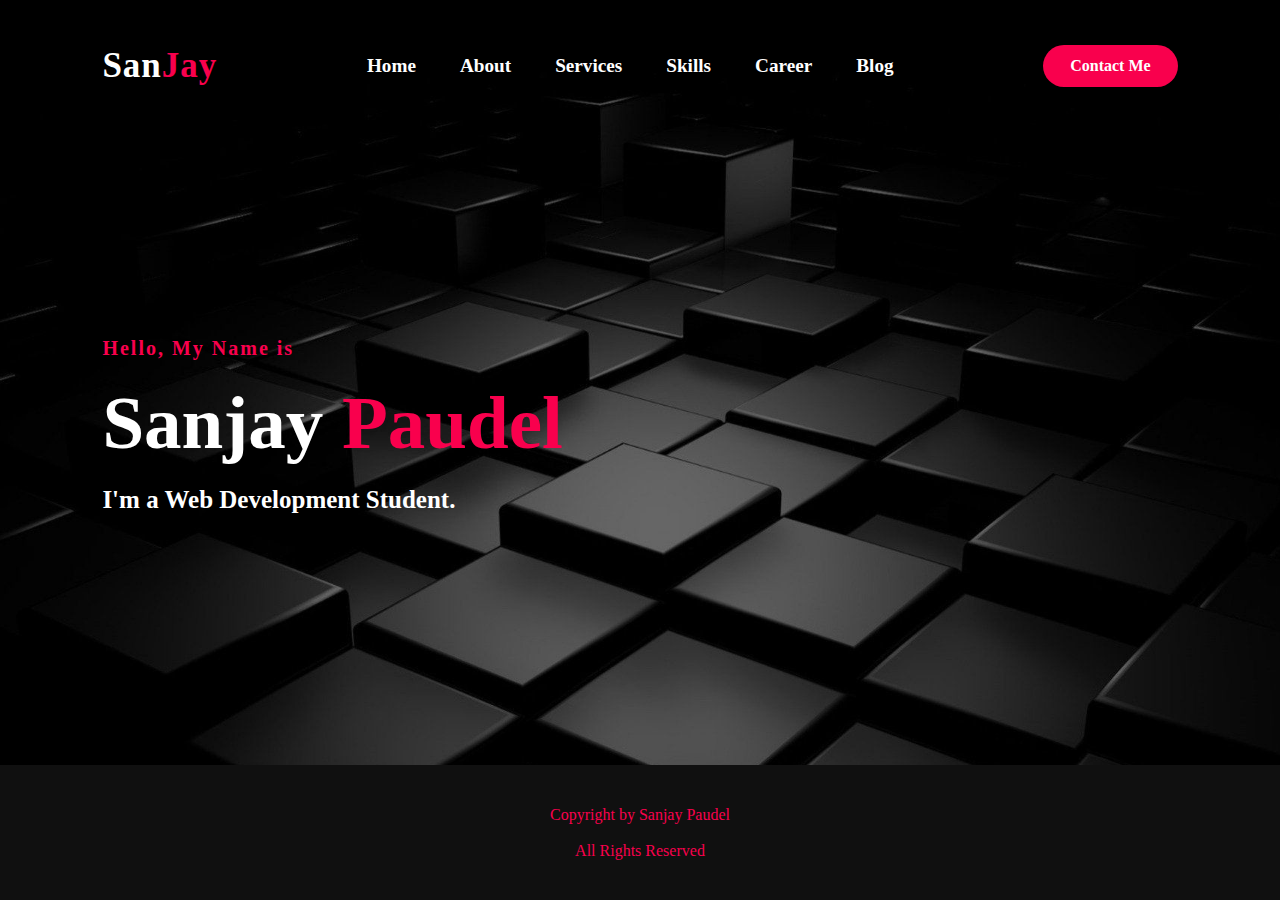
<file: index.html>
<!DOCTYPE html>
<html>
    <head>
        <title> Portfolio</title>
        <meta name="viewport" content="width=device-width, initial-scale=1">
        <link rel="stylesheet" href="Style.css">
        
    </head>
    <body> <!--header section-->
        <header>
            <div class="hero">
            <nav>
                <h2 class="logo">San<span>Jay</span></h2>
                <ul>
                    <li><a href="#">Home</a></li>
                    <li><a href="about.html">About</a></li>
                    <li><a href="services.html">Services</a></li>
                    <li><a href="skills.html">Skills</a></li>
                    <li><a href="career.html">Career</a></li>
                    <li><a href="https://sanjaywin.wordpress.com/">Blog</a></li>
                    
                </ul>
               <a href="contact.html" class="btn">Contact Me</a>
            </nav>
        </header>
            <div class="content">
                <h4>Hello, My Name is </h4>
                <h1>Sanjay <span>Paudel</span></h1>
                <h3>I'm a Web Development Student.</h3>
                
            </div>
        </div>
        <footer>
            <p> <span>Copyright by Sanjay Paudel</span></p><br>
            <p> <span>All Rights Reserved</span></p>

           
        </footer>
    </body>
</html>
</file>
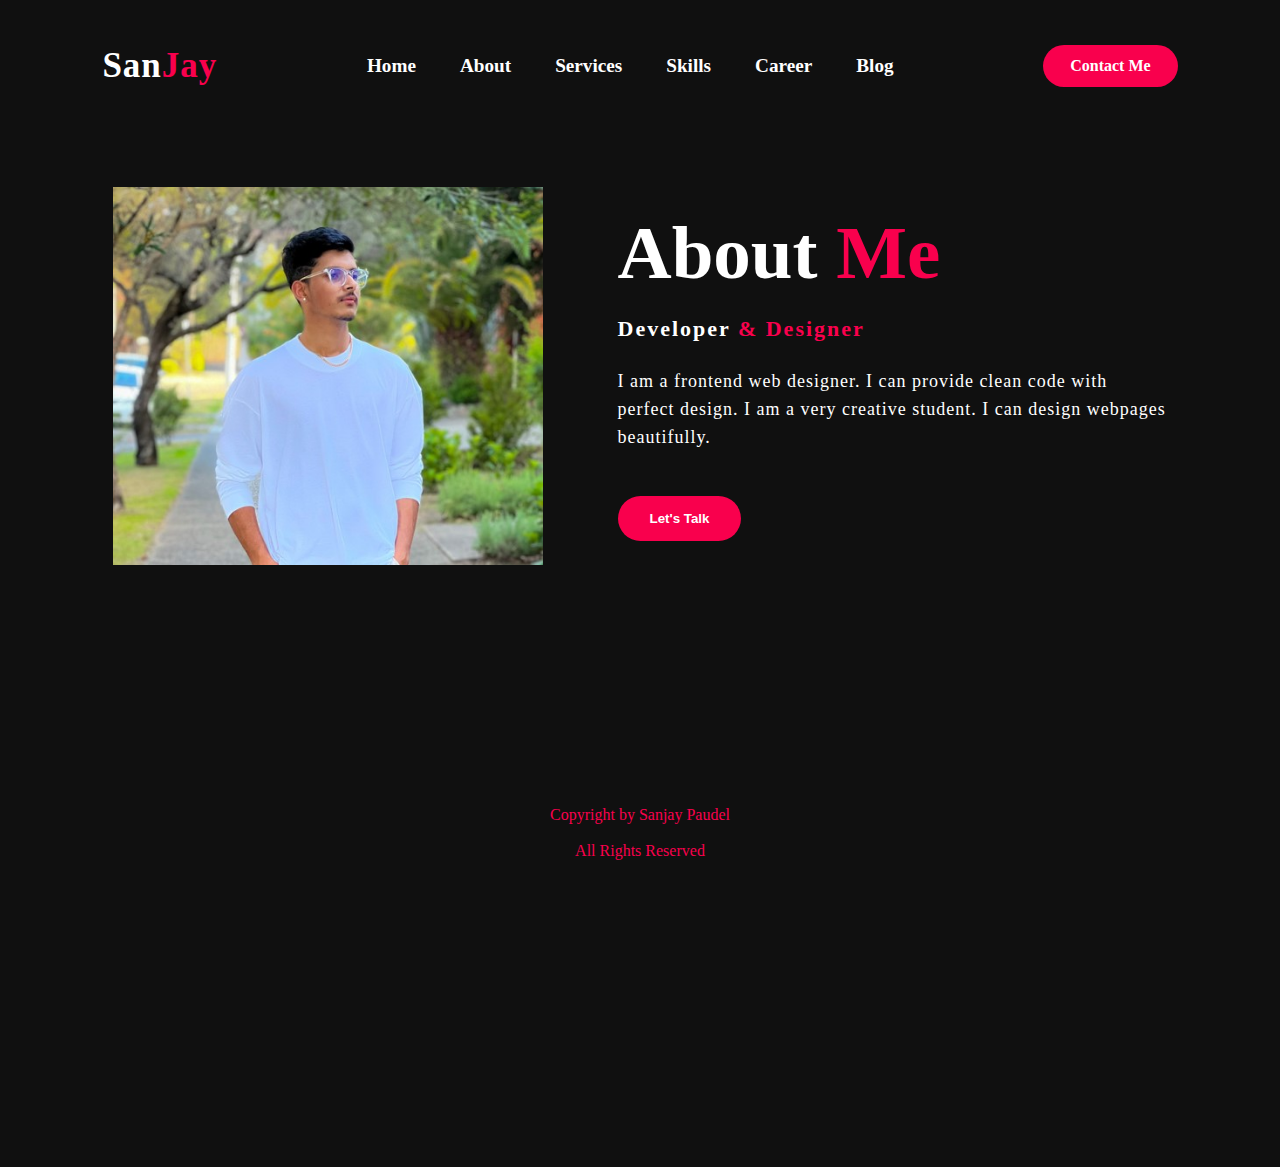
<file: about.html>
<!DOCTYPE html>
<html>
    <head>
        <title> Portfolio</title>
        <meta name="viewport" content="width=device-width, initial-scale=1">
        <link rel="stylesheet" href="Style.css">
    </head>
    <body>
        <!--header section-->
        <header>
            <div class="ab">
            <nav>
                <h2 class="logo">San<span>Jay</span></h2>
                <ul>
                    <li><a href="index.html">Home</a></li>
                    <li><a href="#">About</a></li>
                    <li><a href="services.html">Services</a></li>
                    <li><a href="skills.html">Skills</a></li>
                    <li><a href="career.html">Career</a></li>
                    <li><a href="https://sanjaywin.wordpress.com/">Blog</a></li>
                    
                </ul>
               <a href="contact.html" class="btn">Contact Me</a>
            </nav></header>
        </div>
        <section class="about">
            <div class="main">
                <img src="about.jpg" >
                <div class="about-text">
                    <h2>About <span>Me</span></h2>
                    <h5>Developer <span>& Designer</span></h5>
                    <p>I am a frontend web designer. I can provide clean code 
                        with perfect design. I am a very creative student. I 
                        can design webpages beautifully.
                    </p>
                    <button onclick="window.location.href='https://www.linkedin.com/in/sanjay-paudel-978182278/'">Let's Talk</button>
                </div>
            </div>
        </section>
        <footer>
            <p> <span>Copyright by Sanjay Paudel</span></p><br>
            <p> <span>All Rights Reserved</span></p>

           
        </footer>
    </body>
</html>
</file>
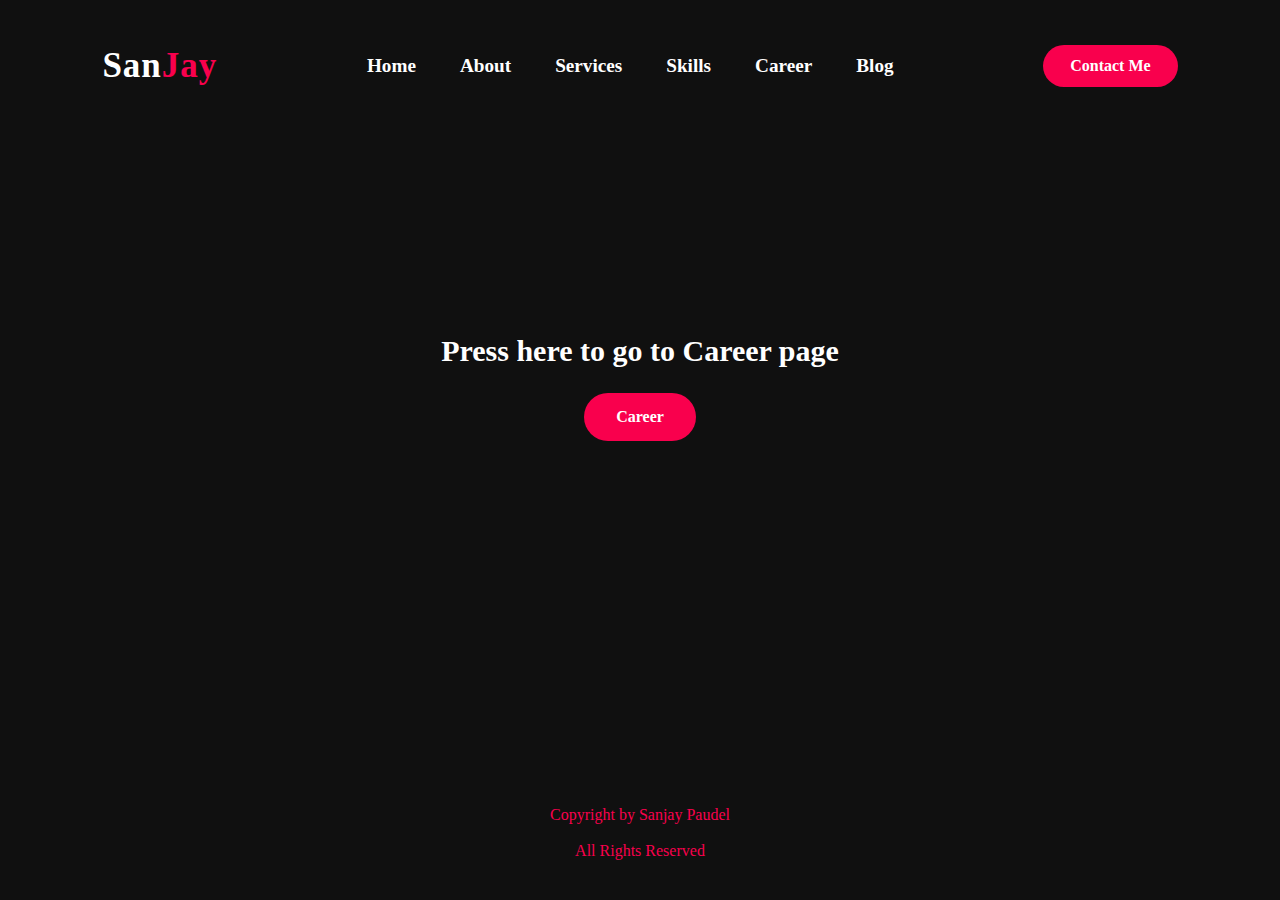
<file: career.html>
<!DOCTYPE html>
<html>
    <head>
        <title> Portfolio</title>
        <meta name="viewport" content="width=device-width, initial-scale=1">
        <link rel="stylesheet" href="Style.css">
    </head>
    <body>
        <!--header section-->
        <header>
            <div class="ab">
            <nav>
                <h2 class="logo">San<span>Jay</span></h2>
                <ul>
                    <li><a href="index.html">Home</a></li>
                    <li><a href="about.html">About</a></li>
                    <li><a href="services.html">Services</a></li>
                    <li><a href="skills.html">Skills</a></li>
                    <li><a href="#">Career</a></li>
                    <li><a href="https://sanjaywin.wordpress.com/">Blog</a></li>
                    
                </ul>
               <a href="contact.html" class="btn">Contact Me</a>
            </nav></header>
        </div>
        <div class="Career">
            <p>Press here to go to Career page</p>
            <a class="button-three" href="https://www.linkedin.com/in/sanjay-paudel-978182278/">Career</a>
        </div>
 
    <footer>
        <p> <span>Copyright by Sanjay Paudel</span></p><br>
        <p> <span>All Rights Reserved</span></p>

       
    </footer>
</body>
</html>
</file>
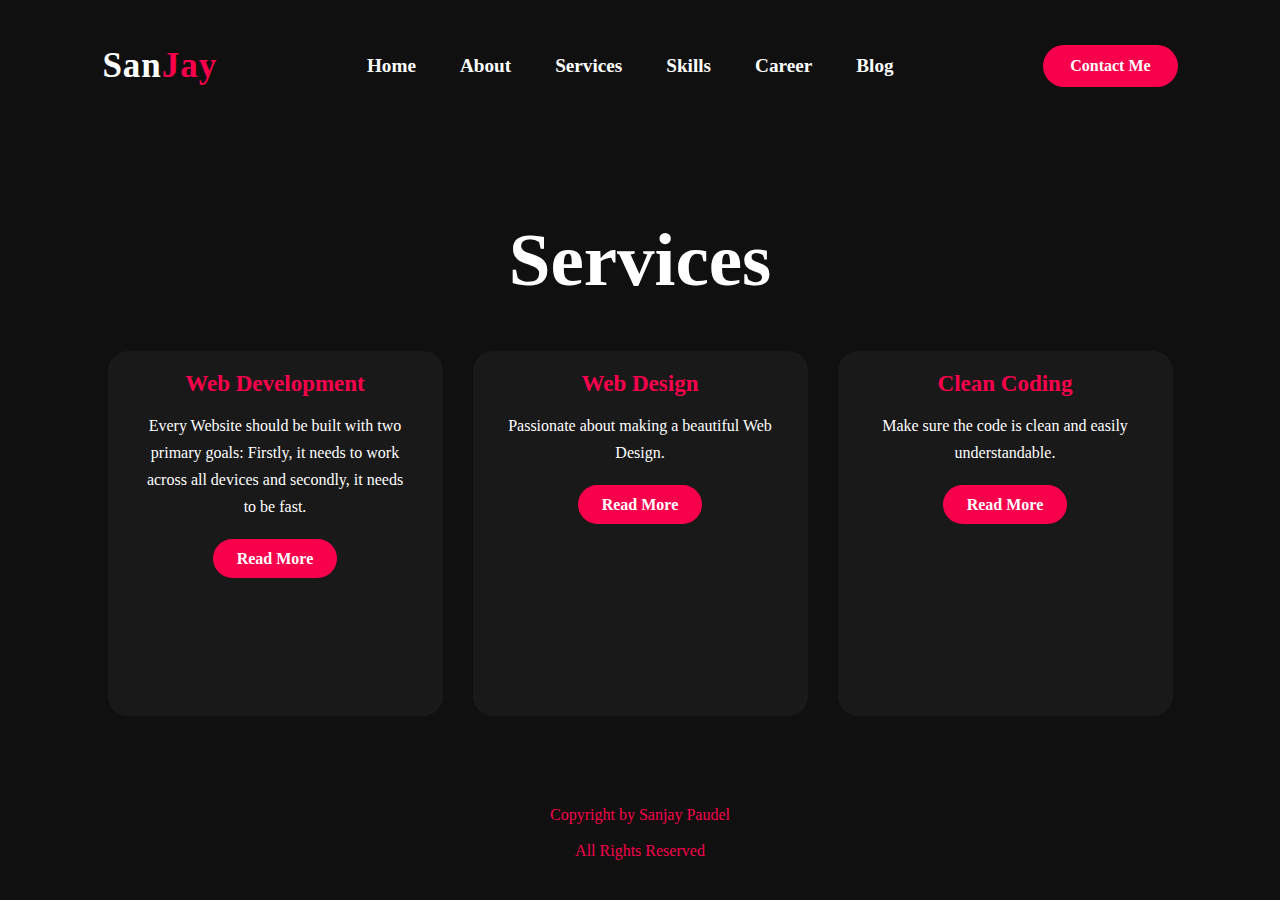
<file: services.html>
<!DOCTYPE html>
<html>
    <head>
        <title> Portfolio</title>
        <meta name="viewport" content="width=device-width, initial-scale=1">
        <link rel="stylesheet" href="Style.css">
    </head>
    <body>
        <!--header section-->
        <header>
            <div class="ab">
            <nav>
                <h2 class="logo">San<span>Jay</span></h2>
                <ul>
                    <li><a href="index.html">Home</a></li>
                    <li><a href="about.html">About</a></li>
                    <li><a href="#">Services</a></li>
                    <li><a href="skills.html">Skills</a></li>
                    <li><a href="career.html">Career</a></li>
                    <li><a href="https://sanjaywin.wordpress.com/">Blog</a></li>
                    
                </ul>
               <a href="contact.html" class="btn">Contact Me</a>
            </nav></header>
        </div>
        <section>
            <div class="Services">
                <div class="title">
                    <h2>Services</h2>
                </div>
    
                <div class="box">
                    <div class="card">
                        
                        <h5>Web Development</h5>
                        <div class="pra">
                            <p>Every Website should be built with two primary goals:
                                Firstly, it needs to work across all devices and secondly,
                                it needs to be fast.
                            </p>
                            <p style="text-align: center;">
                            <a class="button" href="#">Read More</a>
                            </p>
                        </div>
                    </div> 
                    <div class="card">
                        
                        <h5>Web Design</h5>
                        <div class="pra">
                            <p>Passionate about making a beautiful Web Design.
                            </p>
                            <p style="text-align: center;">
                            <a class="button" href="#">Read More</a>
                            </p>
                        </div>
                </div>
                <div class="card">
                   
                    <h5>Clean Coding</h5>
                    <div class="pra">
                        <p>Make sure the code is clean and easily understandable.
                        </p>
                        <p style="text-align: center;">
                        <a class="button" href="#">Read More</a>
                        </p>
                    </div>
            </div>
        </section>
        <footer>
            <p> <span>Copyright by Sanjay Paudel</span></p><br>
            <p> <span>All Rights Reserved</span></p>

           
        </footer>
    </body>
</html>
</file>
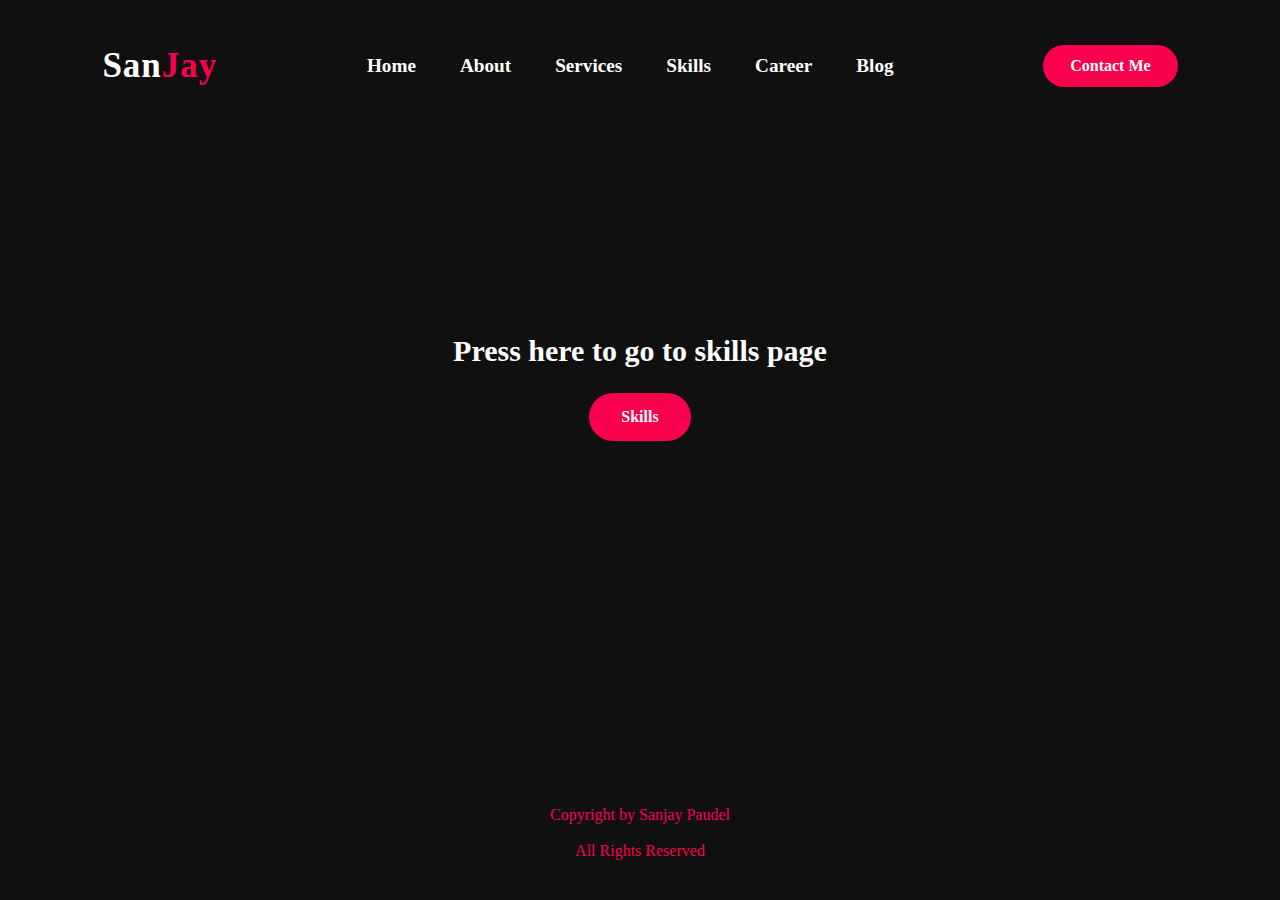
<file: skills.html>
<!DOCTYPE html>
<html>
    <head>
        <title> Portfolio</title>
        <meta name="viewport" content="width=device-width, initial-scale=1">
        <link rel="stylesheet" href="Style.css">
    </head>
    <body>
        <!--header section-->
        <header>
            <div class="ab">
            <nav>
                <h2 class="logo">San<span>Jay</span></h2>
                <ul>
                    <li><a href="index.html">Home</a></li>
                    <li><a href="about.html">About</a></li>
                    <li><a href="services.html">Services</a></li>
                    <li><a href="#">Skills</a></li>
                    <li><a href="career.html">Career</a></li>
                    <li><a href="https://sanjaywin.wordpress.com/">Blog</a></li>
                    
                </ul>
               <a href="contact.html" class="btn">Contact Me</a>
            </nav></header>
        </div>
        <div class="Skills">
            <p>Press here to go to skills page</p>
            <a class="button-two" href="https://www.linkedin.com/in/sanjay-paudel-978182278/">Skills</a>
        </div>
 
    <footer>
        <p> <span>Copyright by Sanjay Paudel</span></p><br>
        <p> <span>All Rights Reserved</span></p>

       
    </footer>
</body>
</html>
</file>
<file: Style.css>
*{
    padding: 0;
    margin: 0;
    box-sizing: border-box;
}
.hero {
    height: 100vh;
    width: 100%;
    background-image: url(backgrounddd.jpg);
    background-size:cover;
    background-position: center;
    background-attachment:unset;

}

nav{
    display: flex;
    align-items: center;
    justify-content: space-between;
    padding-top: 45px;
    padding-left: 8%;
    padding-right: 8%;
   

}
.logo{
    color: white;
    font-size: 35px;
    letter-spacing: 1px;
    cursor: pointer;

}
span{
    color:#f9004d ;
}
nav ul li {
    list-style-type: none;
    display: inline-block;
    padding:10px 20px ;
    font-size: 120%;

}
nav ul li a{
    color: white;
    text-decoration: none;
    font-weight: bold;
    text-transform: capitalize;
}
nav ul li a:hover{
    color:#f9004d;
    transition: .4s;


}
.btn{
    background-color: #f9004d;
    color: white;
    text-decoration: none;
    border: 2px solid transparent;
    font-weight: bold;
    padding: 10px 25px;
    border-radius: 30px;
    transition:transform .4s;
}
.btn:hover{
    transform:scale(1.2);
}
.content{
    position: absolute;
    top: 50%;
    left: 8%;
    transform: translateY(-50%);
   
}
h1{
    color: white;
    margin: 20px 0px 20px ;
    font-size: 75px;
}
h3{
    color: white;
    font-size: 25px;
    margin-bottom: 50px;
}
h4{
    color :#f9004d;
    letter-spacing: 2px;
    font-size: 20px;
}
.ab{
    background:#101010 ;
}
.about{
    width: 100%;
    padding: 100px 0px ;
    height: 120%;
    background-color: #101010;
    position: absolute;
}
.about img{
    height: auto;
    width: 430px;
}
.about-text{
    width:550px;
}
.main{
    width: 1130px;
    max-width: 95%;
    margin: 0 auto;
    display:flex;
    align-items:center;
    justify-content: space-around;
}
.about-text h2{
    color: white;
    font-size:75px ;
    text-transform: capitalize;
    margin-bottom: 20px;
}
.about-text h5{
    color: white;
    letter-spacing: 2px;
    font-size: 22px;
    margin-bottom: 25px;
    text-transform: capitalize;
}
.about-text p{
    color: white;
    letter-spacing: 1px;
    line-height: 28px;
    font-size: 18px;
    margin-bottom: 45px;
}
button{
    background-color:#f9004d ;
    color: white;
    text-decoration: none;
    border: 2px solid transparent;
    font-weight: bold;
    padding: 13px 30px;
    border-radius: 30px;
    transition: .4s;

}
button:hover{
    background-color: transparent;
    border: 2px solid #f9004d;
    cursor: pointer;

}
.Services{
    background: #101010;
    width: 100%;
    padding: 100px 0px;
}
.title h2{
    color: white;
    font-size: 75px;
    width: 1130px;
    margin: 30px auto;
    text-align: center;
}
.box{
    display: flex;
    justify-content: center;
    align-items: center;
    min-height: 400px;

}
.card{
    height: 365px;
    width: 335px;
    padding: 20px 35px;
    background: #191919;
    border-radius: 20px;
    margin: 15px;
    position: relative;
    overflow: hidden;
    text-align: center;
}
h5{
    color: #f9004d;
    font-size: 23px;
    margin-bottom: 15px;

}
.pra p{
    color: white;
    font-size: 16px;
    line-height: 27px;
    margin-bottom: 25px;

}
.card .button{
    background-color:#f9004d ;
    color: white;
    text-decoration: none;
    border: 2px solid transparent;
    font-weight: bold;
    padding: 9px 22px;
    border-radius: 30px;
    transition: .4s;
}
.card .button:hover{
    background-color: transparent;
    border: 2px solid #f9004d;
    cursor: pointer;
}
.Skills{
    width: 100%;
    height: 600px;
    background: #101010;
    display: flex;
    align-items: center;
    flex-direction: column;
    justify-content: center;
}
.Skills p{
    color: white;
    font-size: 30px;
    font-weight: bold;
    margin-bottom: 25px;
}
.Skills .button-two{
    background-color:#f9004d ;
    color: white;
    text-decoration: none;
    border: 2px solid transparent;
    font-weight: bold;
    padding: 13px 30px;
    border-radius: 30px;
    transition: .4s;
}
.Skills .button-two:hover{
    background-color: transparent;
    border: 2px solid #f9004d;
    cursor: pointer;

}
.Career{
    width: 100%;
    height: 600px;
    background: #101010;
    display: flex;
    align-items: center;
    flex-direction: column;
    justify-content: center;
}
.Career p{
    color: white;
    font-size: 30px;
    font-weight: bold;
    margin-bottom: 25px;
}
.Career .button-three{
    background-color:#f9004d ;
    color: white;
    text-decoration: none;
    border: 2px solid transparent;
    font-weight: bold;
    padding: 13px 30px;
    border-radius: 30px;
    transition: .4s;
}
.Career .button-three:hover{
    background-color: transparent;
    border: 2px solid #f9004d;
    cursor: pointer;

}
body{
    background-color: #101010;
}



.btn.btn2{
    display: inline-block;
    background: #ff004f;
}
.contact-right form{
    width: 50%;
   
}
form input, form textarea{
    width: 100%;
    border: 0;
    outline: none;
    background: #262626;
    padding: 15px;
    margin: 15px 0;
    color: #fff;
    font-size: 18px;
    border-radius: 6px;
}

/*--------------------- css for small screens--------------------------*/
@media only screen and (max-width:600px){
    
}

footer{
    position: absolute;
    bottom:0;
    width: 100%;
    height: 15%;
    background-color: #101010;
    display: flex;
    flex-direction: column;
    align-items: center;
    justify-content: center;
}
</file>
